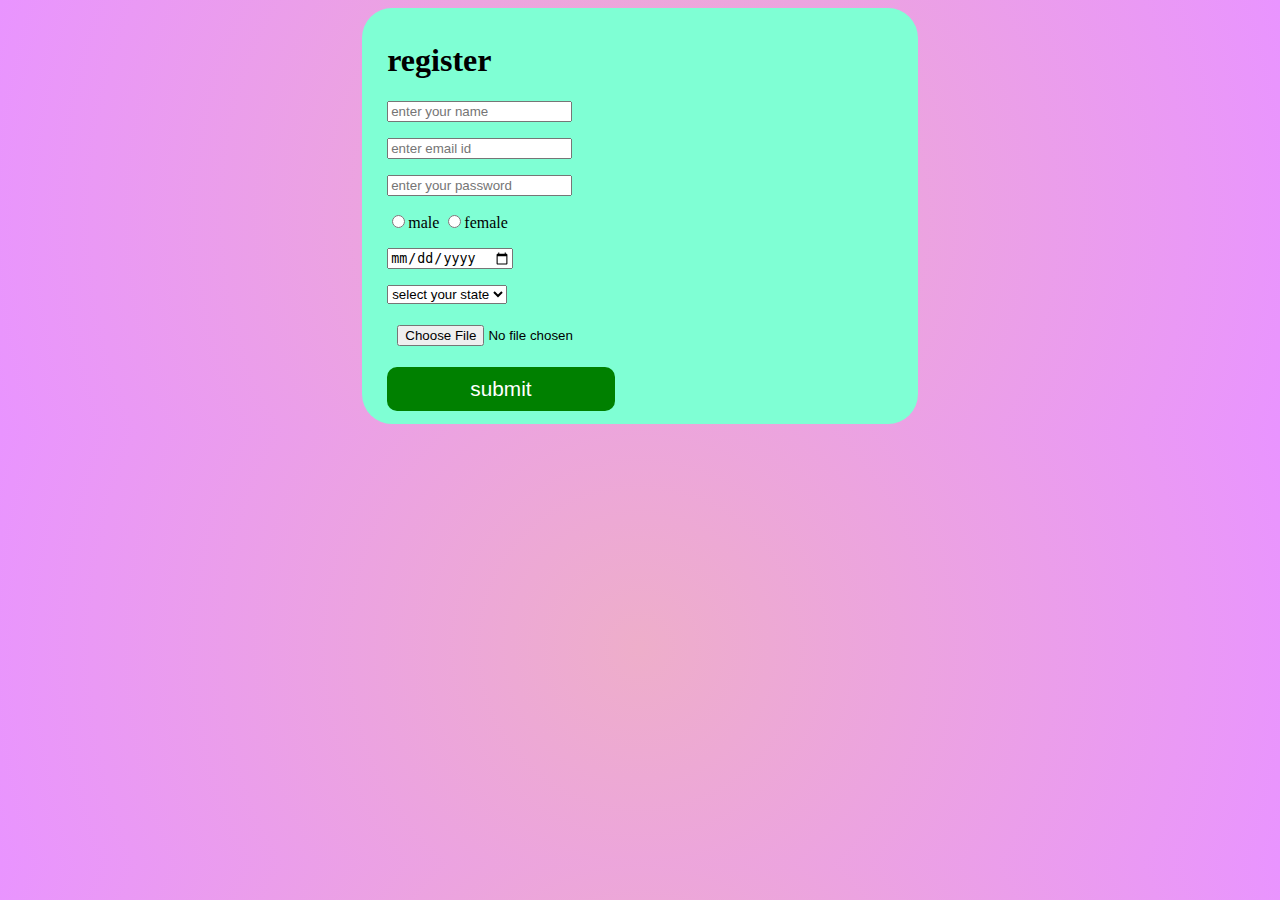
<file: index.html>
<!DOCTYPE html>
<html lang="en">

<head>
    <meta charset="UTF-8">
    <meta name="viewport" content="width=device-width, initial-scale=1.0">
    <title>Document</title>
    <style>
        body {
            background-color: rgb(238, 174, 202);
            background: radial-gradient(circle, rgba(238, 174, 202, 1) 0%, rgba(233, 148, 255, 1) 100%);
        }

        .container {
            background-color: aquamarine;
            width: 40%;
            margin: auto;
            padding: 1% 2%;
            border-radius: 30px;
        }

        .form-field input,
        .form-field select {
            width: 90%;
            padding: 1% 2%;
        }
        button{
            background-color: green;
            color:white;
            border:none;
            padding:10px;
            width:45%;
            border-radius: 10px;
            font-size: 1.3rem;
        }
         @media (max-width:436px){
            .container{
                width: 100%;
                background-color: pink;
            }
        }
    </style>
</head>

<body>
    <form class="container" action="./login.html">
        <h1 class="title">register</h1>
        <p class="form field">
            <input type="text" placeholder="enter your name" required />
        </p>
        <p class="form field">
            <input type="email id" placeholder="enter email id" required />

        </p>
        <p class="form -radio">
            <input type=" password" placeholder="enter your password" required />
        </p>
        <p class="form -field">
            <input type="radio" name="gender" />male
            <input type="radio" name="gender" />female
        </p>
        <p class="form field">
            <input type="date" placeholder=" enter date of birth" required />
        </p>
        <p class="form field">
            <select required>
                <option value="">select your state</option>
                <option value="">AP</option>
                <option value="">TS</option>
                <option value="">DELHI</option>
                <option value=""> HARYANA</option>
            </select>
        </p>
        <p class="form-field">
            <input type="file">
        </p>
        <button>
            submit
        </button>
    </form>
</body>

</html>
</file>
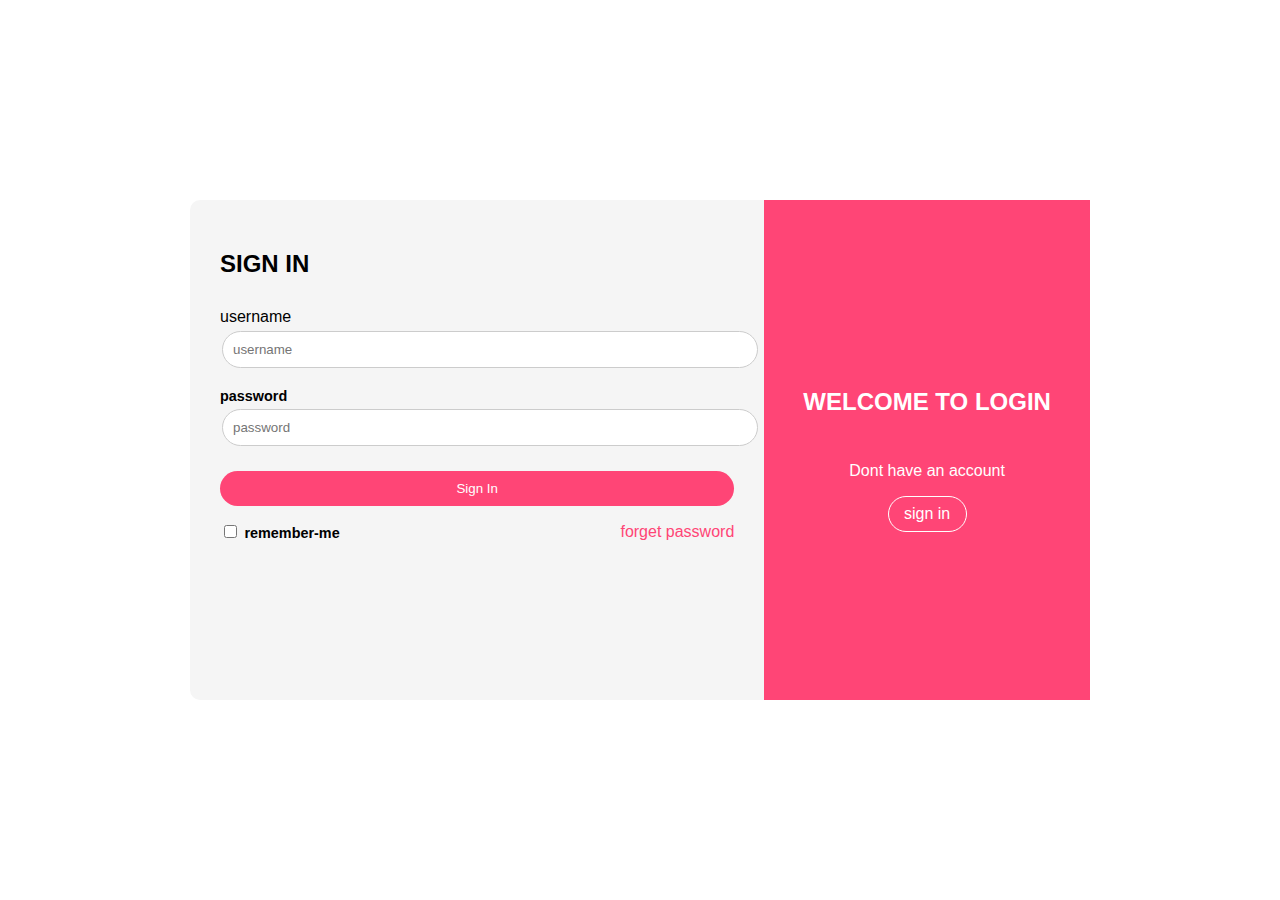
<file: login.html>
<!DOCTYPE html>
<html lang="en">

<head>
    <meta charset="UTF-8">
    <meta name="viewport" content="width=device-width, initial-scale=1.0">
    <title>Document</title>
    <style>
        body {
            font-family: Arial, Helvetica, sans-serif;
            display: flex;
            justify-content: center;
            align-items: center;
            height: 100vh;
            margin: 0;
            background-color: rgb(63, 94, 251) radial-gradient(circle, rgba(63, 94, 251, 1) 0%, rgba(249, 127, 214, 1) 100%);
        }

        .container {
            display: flex;
            width: 900px;
            height: 500px;
            background-color: whitesmoke;
            border-radius: 10px;
        }

        .login-section {
            width: 50%;
            padding: 40px;
        }

        h2 {
            margin-bottom: 30px;
        }

        form {
            display: flex;
            flex-direction: column;
        }

        label {
            font-size: 0.9rem;
            font-weight: bold;
            margin-top: 15px;
        }

        input[type="text"],
        input[type="password"] {
            width: 100%;
            padding: 10px;
            margin: 5px 2px;
            border-radius: 25px;
            border: 1px solid #ccc;
        }

        button {
            width: 100%;
            padding: 10px;
            margin-top: 20px;
            color: white;
            border-radius: 25px;
            border: none;
            background-color: #ff4576;
        }

        .remember-links {
            display: flex;
            justify-content: space-between;
            align-items: center;
        }

        .remember-links a {
            text-decoration: none;
            color: #ff4576;
        }

        .welcome-section {
            width: 50%;
            background-color: #ff4576;
            display: flex;
            justify-content: center;
            align-items: center;
            flex-direction: column;
            color: white;
        }

        .sign-in {
            border: 1px solid white;
            color: white;
            padding: 8px 10px;
            border-radius: 25px;
            width: 20%;
            text-align: center;
            text-decoration: none;
        }

        .sign-in:hover {
            background-color: white;
            color: #ff4576;
        }
        @media(max-width:760px){
            .container{
                flex-direction:column;
                width:90%;
                height:100%;
            }
        }
        .login-section,.wlcome-section{
            width:90%;
            padding:30px;
        }
        .welcome-section{
            padding:40px 20px;
        }
    </style>

<body>
    <div class="container">
        <div class="login-section">
            <h2 class="title">SIGN IN</h2>
            <form action="">
                <lable for="">username</lable>
                <input type="text" placeholder="username" required />
                <label for="">password</label>
                <input type="password" placeholder="password" required />
                <button>
                    Sign In
                </button>
                <div class="remember-links">
                    <p>
                        <input type="checkbox">
                        <label>remember-me</label>
                    </p>
                    <a href="">forget password</a>
                </div>
            </form>
        </div>
        <div class="welcome-section">
            <h2>WELCOME TO LOGIN</h2>
            <p>Dont have an account</p>
            <a href="" class="sign-in">sign in</a>
        </div>
    </div>
</body>

</html>
</file>
